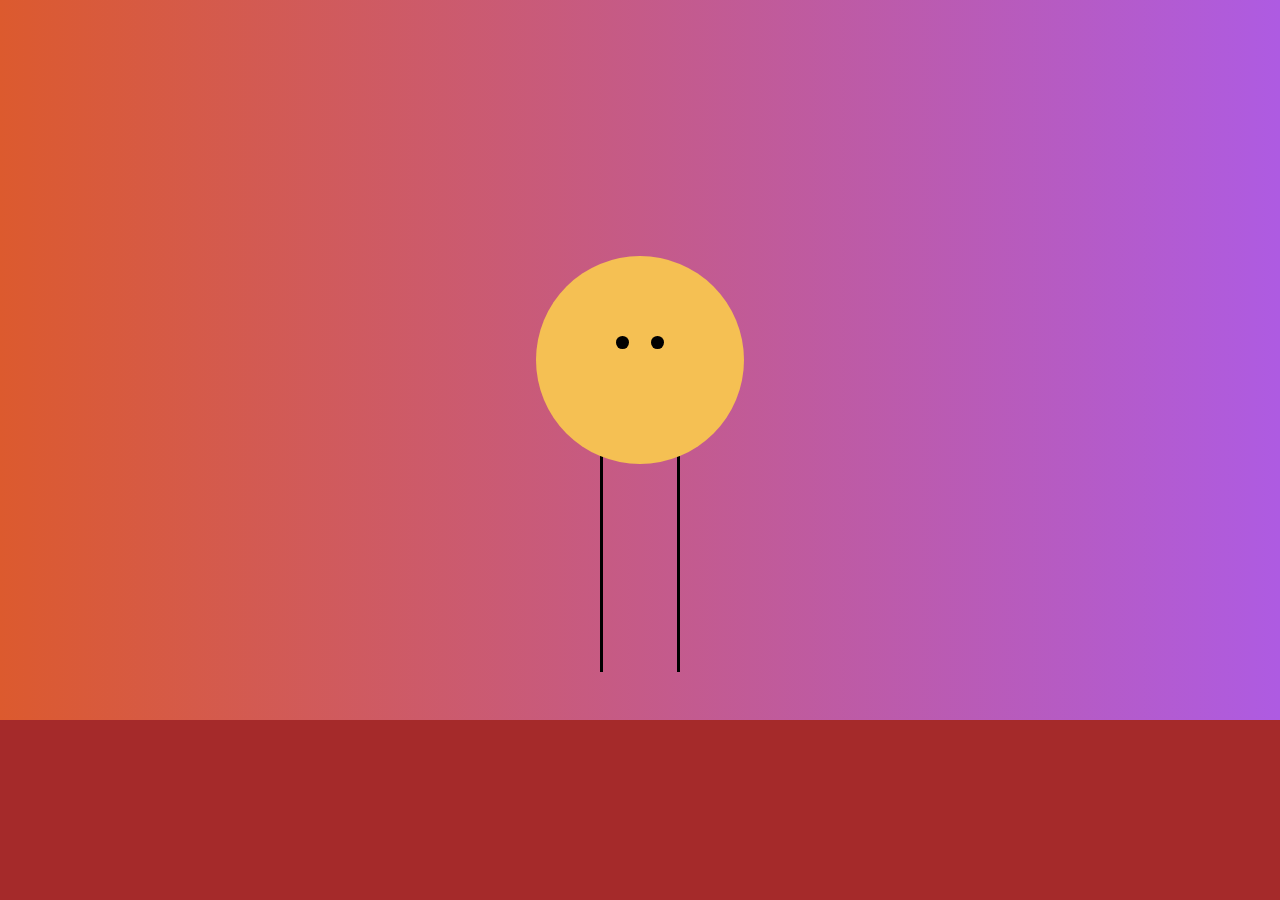
<file: index.html>
<!DOCTYPE html>
<html lang="en">
<head>
    <meta charset="UTF-8">
    <meta http-equiv="X-UA-Compatible" content="IE=edge">
    <meta name="viewport" content="width=device-width, initial-scale=1.0">
    <title>Pallozza che cammina</title>
    <link rel="stylesheet" href="./style.css">
</head>
<body>
    <div class="flex">
        <div class="animation">
            <div class="ball">
                <div class="right-eye"></div>
                <div class="left-eye"></div>
            </div>
            <div class="legs">
                <div class="right-leg">
                    <div class="upper-right"></div>
                    <div class="down-right"></div>
                </div>
                <div class="left-leg">
                    <div class="upper-left"></div>
                    <div class="down-left"></div>
                </div>
            </div>
        </div>
    </div>
    <div class="ground"></div>
</body>
</html>
</file>
<file: style.css>
body{
    margin: 0;
    overflow: hidden;
    background: linear-gradient(to right, #dc5a2e, #ae5be2);
}

.flex{
    width: 100%;
    display: flex;
    justify-content: center;
    align-items: center;
    height: 80vh;
}
.ground{
    background-color: brown;
    height: 20vh;
    width: 100%;
}

.animation{
    position: absolute;
    animation: move 10s linear infinite;
}

.ball{
    width: 13rem;
    height: 13rem;
    border-radius: 50%;
    background-color: #f5c053;
    position: relative;
    z-index: 1;
}

.right-eye{
    border-radius: 50%;
    width: .8rem;
    height: .8rem;
    background-color:black;
    position: absolute;
    top: 5rem;
    right: 5rem;
}
.left-eye{
    border-radius: 50%;
    width: .8rem;
    height: .8rem;
    background-color:black;
    position: absolute;
    top: 5rem;
    left: 5rem;
}

.legs{
    position: relative;
}

.right-leg{
    position: absolute;
    top: -3rem;
    right: 4rem;
    animation: moveLegUp 1s linear infinite; 
}

.left-leg{
    position: absolute;
    top: -3rem;
    left: 4rem;
    animation: moveLegUp 1s linear infinite 0.8s;
}

.upper-right{
    background-color: black;
    height: 8rem;
    width: .2rem;
}

.down-right{
    background-color: black;
    height: 8rem;
    width: .2rem;
}

.upper-left{
    background-color: black;
    height: 8rem;
    width: .2rem;
}

.down-left{
    background-color: black;
    height: 8rem;
    width: .2rem;
}

@keyframes move{
    from{
        left: -10%;
    } to{
        left: 100%;
    }
}

@keyframes moveLegUp {
    from{
        transform-origin: top;
        top: -3rem;
        transform: rotate(-15deg);
    } to {
        transform-origin: top;
        top: -3rem;
        transform: rotate(30deg);
    }
}
</file>
